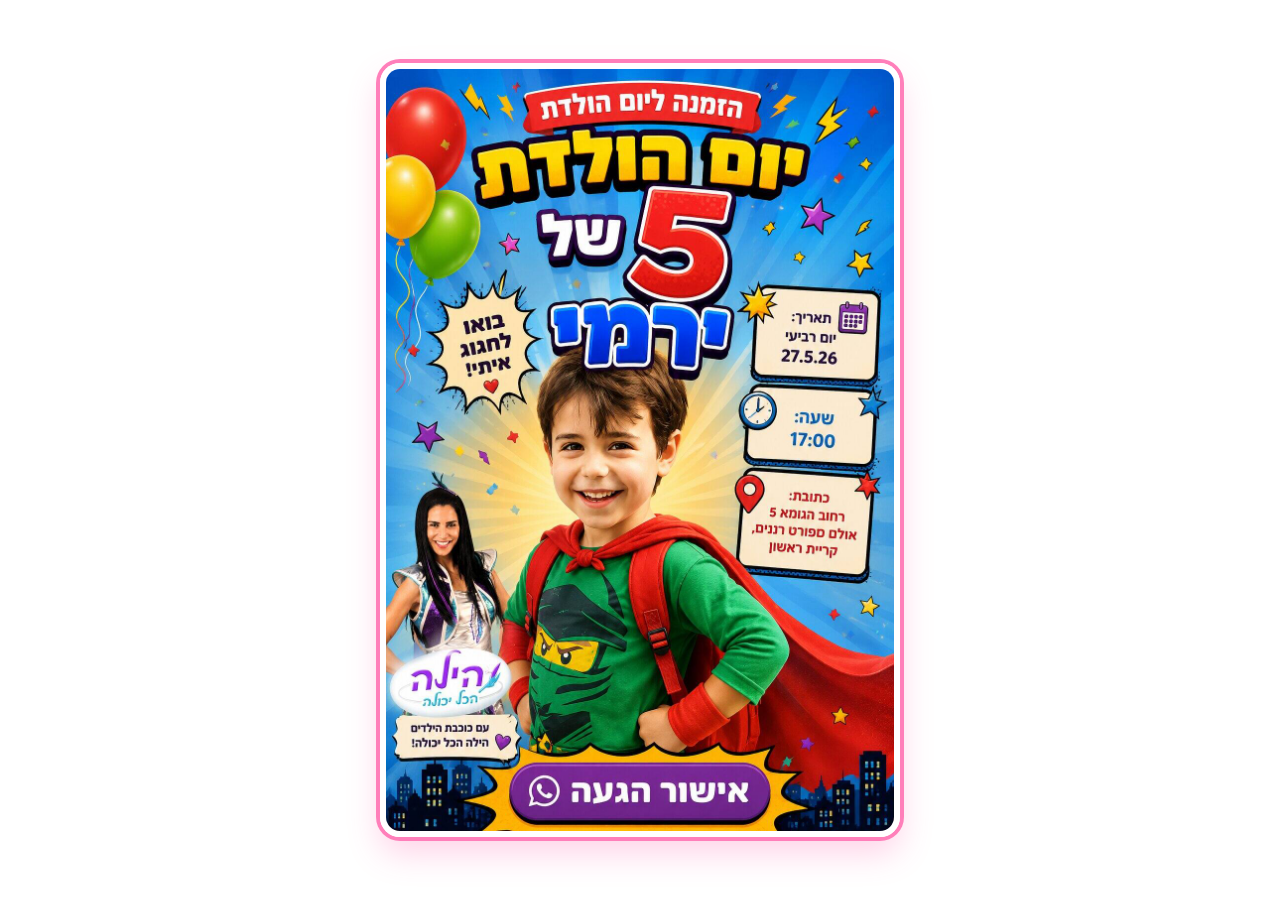
<file: index.html>
<!doctype html>
<html lang="he" dir="rtl">
  <head>
    <meta charset="UTF-8" />
    <meta name="viewport" content="width=device-width, initial-scale=1.0" />
    <title>יום הולדת 5 - הזמנה</title>
    <meta property="og:type" content="website" />
    <meta property="og:site_name" content="יום הולדת ירמי" />
    <meta property="og:locale" content="he_IL" />
    <meta property="og:title" content="ירמי חוגג 5 וכולם מוזמנים" />
    <meta property="og:description" content="כל הפרטים ואישור הגעה להזמנת יום ההולדת של ירמי." />
    <meta property="og:url" content="https://birthday-invite-jeremy.chalfari.workers.dev/" />
    <meta property="og:image" content="https://birthday-invite-jeremy.chalfari.workers.dev/preview-invite.jpg?v=2" />
    <meta property="og:image:secure_url" content="https://birthday-invite-jeremy.chalfari.workers.dev/preview-invite.jpg?v=2" />
    <meta property="og:image:type" content="image/jpeg" />
    <meta property="og:image:width" content="1200" />
    <meta property="og:image:height" content="630" />
    <meta property="og:image:alt" content="הזמנה ליום הולדת 5 של ירמי" />
    <meta name="twitter:card" content="summary_large_image" />
    <meta name="twitter:title" content="ירמי חוגג 5 וכולם מוזמנים" />
    <meta name="twitter:description" content="כל הפרטים ואישור הגעה להזמנת יום ההולדת של ירמי." />
    <meta name="twitter:image" content="https://birthday-invite-jeremy.chalfari.workers.dev/preview-invite.jpg?v=2" />
    <meta name="twitter:image:alt" content="הזמנה ליום הולדת 5 של ירמי" />
    <link rel="image_src" href="https://birthday-invite-jeremy.chalfari.workers.dev/preview-invite.jpg?v=2" />
    <link rel="stylesheet" href="./styles.css" />
  </head>
  <body>
    <section id="inviteGate" class="invite-gate">
      <img id="openInviteImage" class="invite-gate-image invite-gate-image-clickable" src="./invitation.jpg" alt="תמונת הזמנה" onclick="window.openInviteFromGate && window.openInviteFromGate()" />
    </section>

    <main id="inviteContent" class="invite-shell is-hidden">
      <section class="card">
        <header class="hero">
          <img
            id="birthdayPhoto"
            class="hero-photo"
            src="./jeremy.png"
            alt="תמונה של ילד יום ההולדת"
          />
          <div class="hero-text">
            <p class="tag">הנכם מוזמנים ליום ההולדת של ירמי!</p>
            <h1>ירמי חוגג 5 וכולם מוזמנים</h1>
            <p class="subtitle">נשמח לראותכם - יהיה שמחחחחחחחח</p>
          </div>
        </header>

        <section class="details-grid">
          <article class="info-box">
            <h2>מתי?</h2>
            <p id="eventDate">יום רביעי, 27 במאי 2026</p>
            <p id="eventTime">17:00 - 19:00</p>
          </article>
          <article class="info-box">
            <h2>איפה?</h2>
            <p id="eventPlace">אולם הספורט רננים, קריית ראשון</p>
            <p id="eventAddress">רחוב הגומא 5, ראשון לציון</p>
            <div class="button-row">
              <a id="wazeLink" class="btn secondary" href="#" target="_blank" rel="noreferrer">נווט ב-Waze</a>
              <a id="mapsLink" class="btn secondary" href="#" target="_blank" rel="noreferrer">נווט ב-Google Maps</a>
            </div>
          </article>
        </section>

        <section class="actions-grid">
          <a id="calendarLink" class="btn" href="#" target="_blank" rel="noreferrer">הוספה ליומן</a>
          <a id="whatsappShareLink" class="btn whatsapp" href="#" target="_blank" rel="noreferrer">שיתוף ב-WhatsApp</a>
        </section>

        <section class="rsvp-section">
          <h2>אישור הגעה</h2>
          <form id="rsvpForm">
            <div class="form-grid">
              <label>
                שם המוזמן
                <input id="familyName" name="familyName" type="text" required />
              </label>
              <label>
                מספר ילדים
                <input id="kidsCount" name="kidsCount" type="number" min="0" value="1" required />
              </label>
            </div>
            <button class="btn submit" type="submit">אישור הגעה</button>
            <p id="rsvpMessage" class="form-message" aria-live="polite"></p>
          </form>
        </section>
      </section>
    </main>

    <script src="./script.js"></script>
  </body>
</html>
</file>
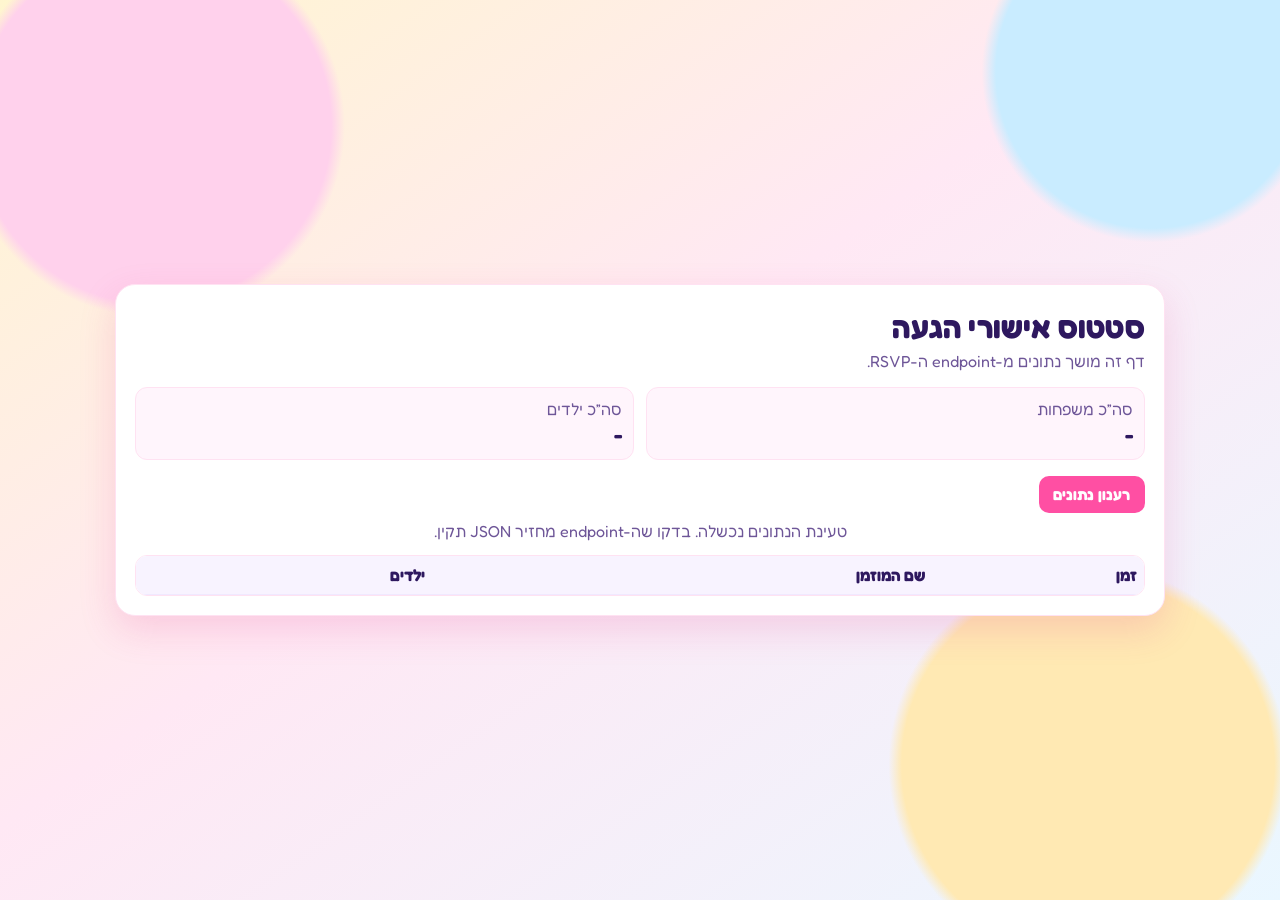
<file: admin/index.html>
<!doctype html>
<html lang="he" dir="rtl">
  <head>
    <meta charset="UTF-8" />
    <meta name="viewport" content="width=device-width, initial-scale=1.0" />
    <title>ניהול אישורי הגעה</title>
    <link rel="stylesheet" href="../styles.css" />
  </head>
  <body>
    <main class="admin-shell">
      <section class="card admin-card">
        <h1>סטטוס אישורי הגעה</h1>
        <p class="admin-note">דף זה מושך נתונים מ-endpoint ה-RSVP.</p>

        <div class="totals">
          <div class="total-box">
            <span>סה״כ משפחות</span>
            <strong id="totalFamilies">-</strong>
          </div>
          <div class="total-box">
            <span>סה״כ ילדים</span>
            <strong id="totalKids">-</strong>
          </div>
        </div>

        <button id="refreshBtn" class="btn">רענון נתונים</button>
        <p id="adminMessage" class="form-message" aria-live="polite"></p>

        <div class="table-wrap">
          <table>
            <thead>
              <tr>
                <th>זמן</th>
                <th>שם המוזמן</th>
                <th>ילדים</th>
              </tr>
            </thead>
            <tbody id="entriesTableBody"></tbody>
          </table>
        </div>
      </section>
    </main>

    <script src="../admin.js"></script>
  </body>
</html>
</file>
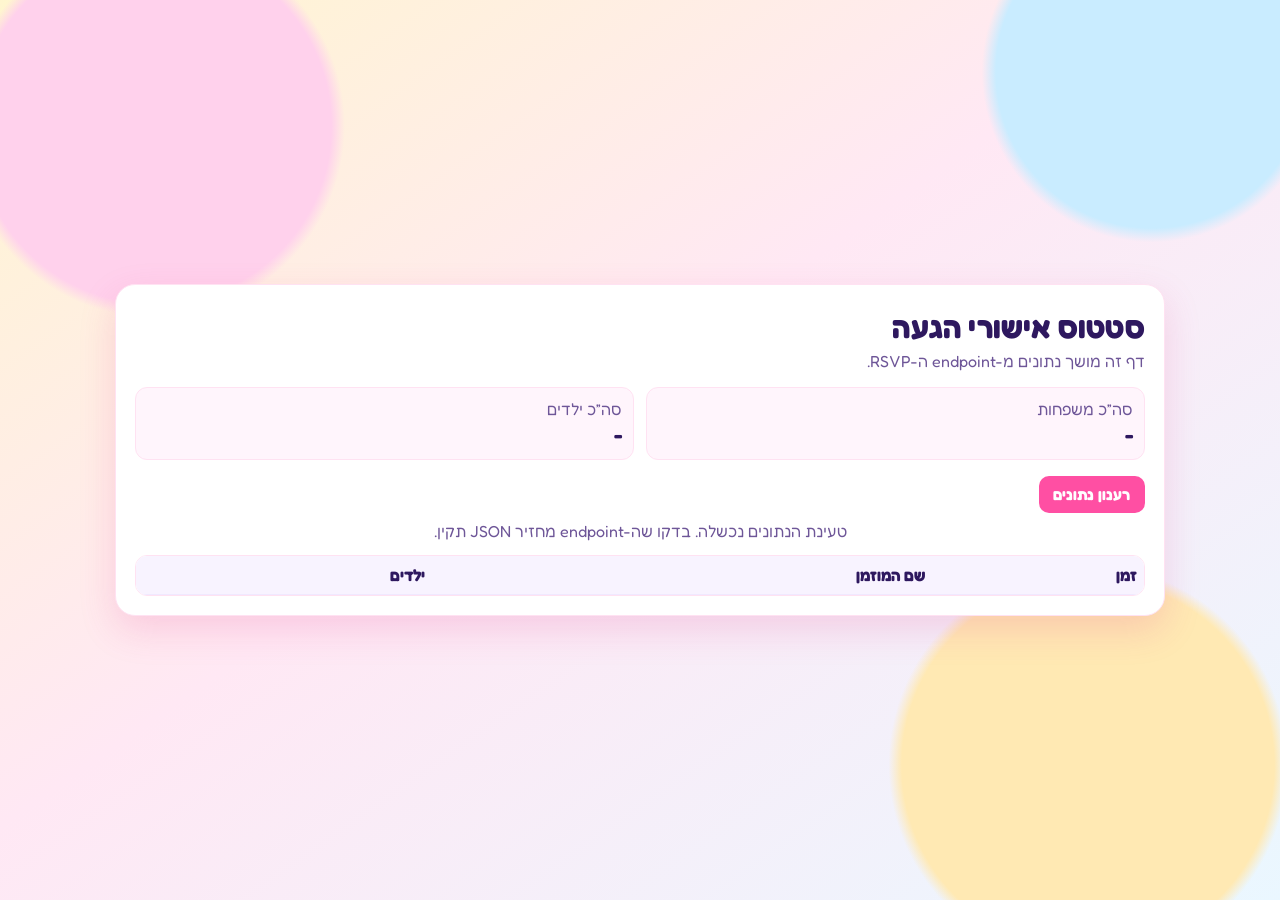
<file: admin.html>
<!doctype html>
<html lang="he" dir="rtl">
  <head>
    <meta charset="UTF-8" />
    <meta name="viewport" content="width=device-width, initial-scale=1.0" />
    <title>ניהול אישורי הגעה</title>
    <link rel="stylesheet" href="./styles.css" />
  </head>
  <body>
    <main class="admin-shell">
      <section class="card admin-card">
        <h1>סטטוס אישורי הגעה</h1>
        <p class="admin-note">דף זה מושך נתונים מ-endpoint ה-RSVP.</p>

        <div class="totals">
          <div class="total-box">
            <span>סה״כ משפחות</span>
            <strong id="totalFamilies">-</strong>
          </div>
          <div class="total-box">
            <span>סה״כ ילדים</span>
            <strong id="totalKids">-</strong>
          </div>
        </div>

        <button id="refreshBtn" class="btn">רענון נתונים</button>
        <p id="adminMessage" class="form-message" aria-live="polite"></p>

        <div class="table-wrap">
          <table>
            <thead>
              <tr>
                <th>זמן</th>
                <th>שם המוזמן</th>
                <th>ילדים</th>
              </tr>
            </thead>
            <tbody id="entriesTableBody"></tbody>
          </table>
        </div>
      </section>
    </main>

    <script src="./admin.js"></script>
  </body>
</html>
</file>
<file: styles.css>
@import url("https://fonts.googleapis.com/css2?family=Assistant:wght@400;600;700;800&family=Fredoka:wght@400;500;700&display=swap");

:root {
  color-scheme: light;
  --bg: #fff8de;
  --card: #ffffff;
  --text: #2e185f;
  --muted: #6e5698;
  --primary: #ff4fa3;
  --primary-hover: #e53f90;
  --success: #00b878;
  --border: #ffe2f2;
}

* {
  box-sizing: border-box;
}

body {
  margin: 0;
  font-family: "Fredoka", "Assistant", Arial, sans-serif;
  background:
    radial-gradient(circle at 12% 14%, #ffd1ec 0, #ffd1ec 13%, transparent 14%),
    radial-gradient(circle at 90% 8%, #c9ecff 0, #c9ecff 11%, transparent 12%),
    radial-gradient(circle at 85% 85%, #ffe9b3 0, #ffe9b3 14%, transparent 15%),
    linear-gradient(145deg, #fff6cf 0%, #ffe8f4 46%, #eaf7ff 100%);
  color: var(--text);
  overflow-x: hidden;
}

body.gate-open {
  overflow: hidden;
}

.invite-shell,
.admin-shell {
  min-height: 100vh;
  display: grid;
  place-items: center;
  padding: 1rem;
}

.is-hidden {
  display: none;
}

.invite-gate {
  position: fixed;
  inset: 0;
  display: grid;
  place-items: center;
  padding: 1rem;
  z-index: 30;
}

.invite-gate-image {
  width: min(520px, 92vw);
  border-radius: 20px;
  border: 6px solid #fff;
  box-shadow:
    0 0 0 4px #ff7fba,
    0 16px 32px rgba(255, 79, 163, 0.25);
  animation: invite-bob 2.6s ease-in-out infinite;
  will-change: transform, opacity;
}

.invite-gate-image-clickable {
  cursor: pointer;
}

.invite-gate.is-opening .invite-gate-image {
  animation: invite-open 1s ease-in forwards;
}

.invite-gate.is-opening {
  pointer-events: none;
}

@keyframes invite-bob {
  0%,
  100% {
    transform: translateY(0);
  }
  50% {
    transform: translateY(-10px);
  }
}

@keyframes invite-open {
  0% {
    transform: translateY(0) scale(1) rotate(0deg);
    opacity: 1;
  }
  100% {
    transform: translateY(-24px) scale(0.08) rotate(540deg);
    opacity: 0;
  }
}

.card {
  width: min(980px, 100%);
  background: var(--card);
  border-radius: 20px;
  border: 1px solid var(--border);
  box-shadow: 0 14px 36px rgba(229, 63, 144, 0.18);
  padding: 1.2rem;
  position: relative;
  z-index: 1;
}

.invite-shell .card {
  width: min(760px, 100%);
  text-align: center;
}

.hero {
  display: flex;
  flex-direction: column;
  gap: 0.8rem;
  align-items: center;
  margin-bottom: 1rem;
}

.hero-text {
  text-align: center;
}

.hero-photo {
  width: 280px;
  height: 320px;
  object-fit: cover;
  object-position: center 22%;
  border-radius: 22px;
  border: 6px solid #ffffff;
  box-shadow:
    0 0 0 4px #ff7fba,
    0 14px 30px rgba(255, 79, 163, 0.28);
}

.tag {
  margin: 0;
  color: var(--primary);
  font-weight: 800;
  font-size: 1.05rem;
}

h1 {
  margin: 0.2rem 0 0.4rem;
  font-size: clamp(1.4rem, 2.4vw, 2.1rem);
  font-family: "Fredoka", "Assistant", Arial, sans-serif;
  font-weight: 800;
  letter-spacing: 0.2px;
}

.subtitle {
  margin: 0;
  color: var(--muted);
}

.details-grid {
  display: grid;
  grid-template-columns: 1fr;
  gap: 0.8rem;
  width: min(560px, 100%);
  margin: 0 auto;
}

.info-box {
  border: 1px solid var(--border);
  border-radius: 14px;
  padding: 0.8rem;
  background: #fff7fe;
  text-align: center;
}

.info-box h2 {
  margin-top: 0;
  margin-bottom: 0.4rem;
  font-size: 1.1rem;
  font-family: "Fredoka", "Assistant", Arial, sans-serif;
  font-weight: 700;
}

.info-box p {
  margin: 0.1rem 0;
}

.button-row,
.actions-grid {
  display: flex;
  gap: 0.5rem;
  flex-wrap: wrap;
  margin-top: 0.6rem;
  justify-content: center;
}

.btn {
  appearance: none;
  border: 0;
  background: var(--primary);
  color: #fff;
  border-radius: 10px;
  padding: 0.56rem 0.9rem;
  font-size: 0.95rem;
  text-decoration: none;
  cursor: pointer;
  transition: background 0.2s ease;
  font-family: "Fredoka", "Assistant", Arial, sans-serif;
  font-weight: 700;
}

.btn:hover {
  background: var(--primary-hover);
}

.btn.secondary {
  background: #ffe1f1;
  color: #821e56;
}

.btn.secondary:hover {
  background: #ffd0e9;
}

.btn.whatsapp {
  background: var(--success);
}

.btn.whatsapp:hover {
  background: #12894b;
}

.rsvp-section {
  margin-top: 0.9rem;
  border-top: 1px dashed var(--border);
  padding-top: 0.9rem;
}

.rsvp-section h2 {
  margin: 0 0 0.6rem;
}

.form-grid {
  display: grid;
  grid-template-columns: 1fr;
  gap: 0.7rem;
  width: min(220px, 100%);
  margin: 0 auto;
}

label {
  display: flex;
  flex-direction: column;
  gap: 0.35rem;
  font-size: 0.9rem;
  text-align: center;
}

input {
  border: 1px solid #ffb5db;
  border-radius: 8px;
  padding: 0.45rem 0.6rem;
  font-size: 0.95rem;
  background: #fffdf7;
  text-align: center;
}

.submit {
  margin-top: 0.8rem;
}

.form-message {
  margin: 0.55rem 0 0;
  min-height: 1.3rem;
  color: var(--muted);
  text-align: center;
}

.admin-card {
  width: min(1050px, 100%);
}

.admin-note {
  margin-top: 0;
  color: var(--muted);
}

.totals {
  display: grid;
  grid-template-columns: repeat(2, minmax(100px, 1fr));
  gap: 0.7rem;
  margin-bottom: 1rem;
}

.total-box {
  border: 1px solid var(--border);
  border-radius: 12px;
  padding: 0.7rem;
  background: #fff5fc;
}

.total-box span {
  display: block;
  color: var(--muted);
  margin-bottom: 0.2rem;
}

.total-box strong {
  font-size: 1.3rem;
}

.table-wrap {
  margin-top: 0.8rem;
  max-height: 48vh;
  overflow: auto;
  border: 1px solid var(--border);
  border-radius: 12px;
}

table {
  width: 100%;
  border-collapse: collapse;
  background: #fff;
}

th,
td {
  padding: 0.55rem 0.45rem;
  border-bottom: 1px solid #f0e9ff;
  text-align: right;
}

thead th {
  position: sticky;
  top: 0;
  background: #f8f3ff;
  z-index: 1;
}

.confetti-layer {
  position: fixed;
  inset: 0;
  pointer-events: none;
  overflow: hidden;
  z-index: 0;
}

.confetti-piece {
  position: absolute;
  top: -18px;
  width: 10px;
  height: 14px;
  border-radius: 3px;
  opacity: 0.95;
  animation-name: confetti-fall;
  animation-timing-function: linear;
  animation-fill-mode: forwards;
}

@keyframes confetti-fall {
  0% {
    transform: translate3d(0, -10px, 0) rotate(0deg);
  }
  100% {
    transform: translate3d(var(--drift, 0px), 108vh, 0) rotate(680deg);
    opacity: 0.9;
  }
}

@media (max-width: 900px) {
  .hero-photo {
    width: 190px;
    height: 230px;
  }

  .details-grid {
    grid-template-columns: 1fr;
  }

  .form-grid {
    grid-template-columns: 1fr;
  }

  .table-wrap {
    max-height: 42vh;
  }
}
</file>
